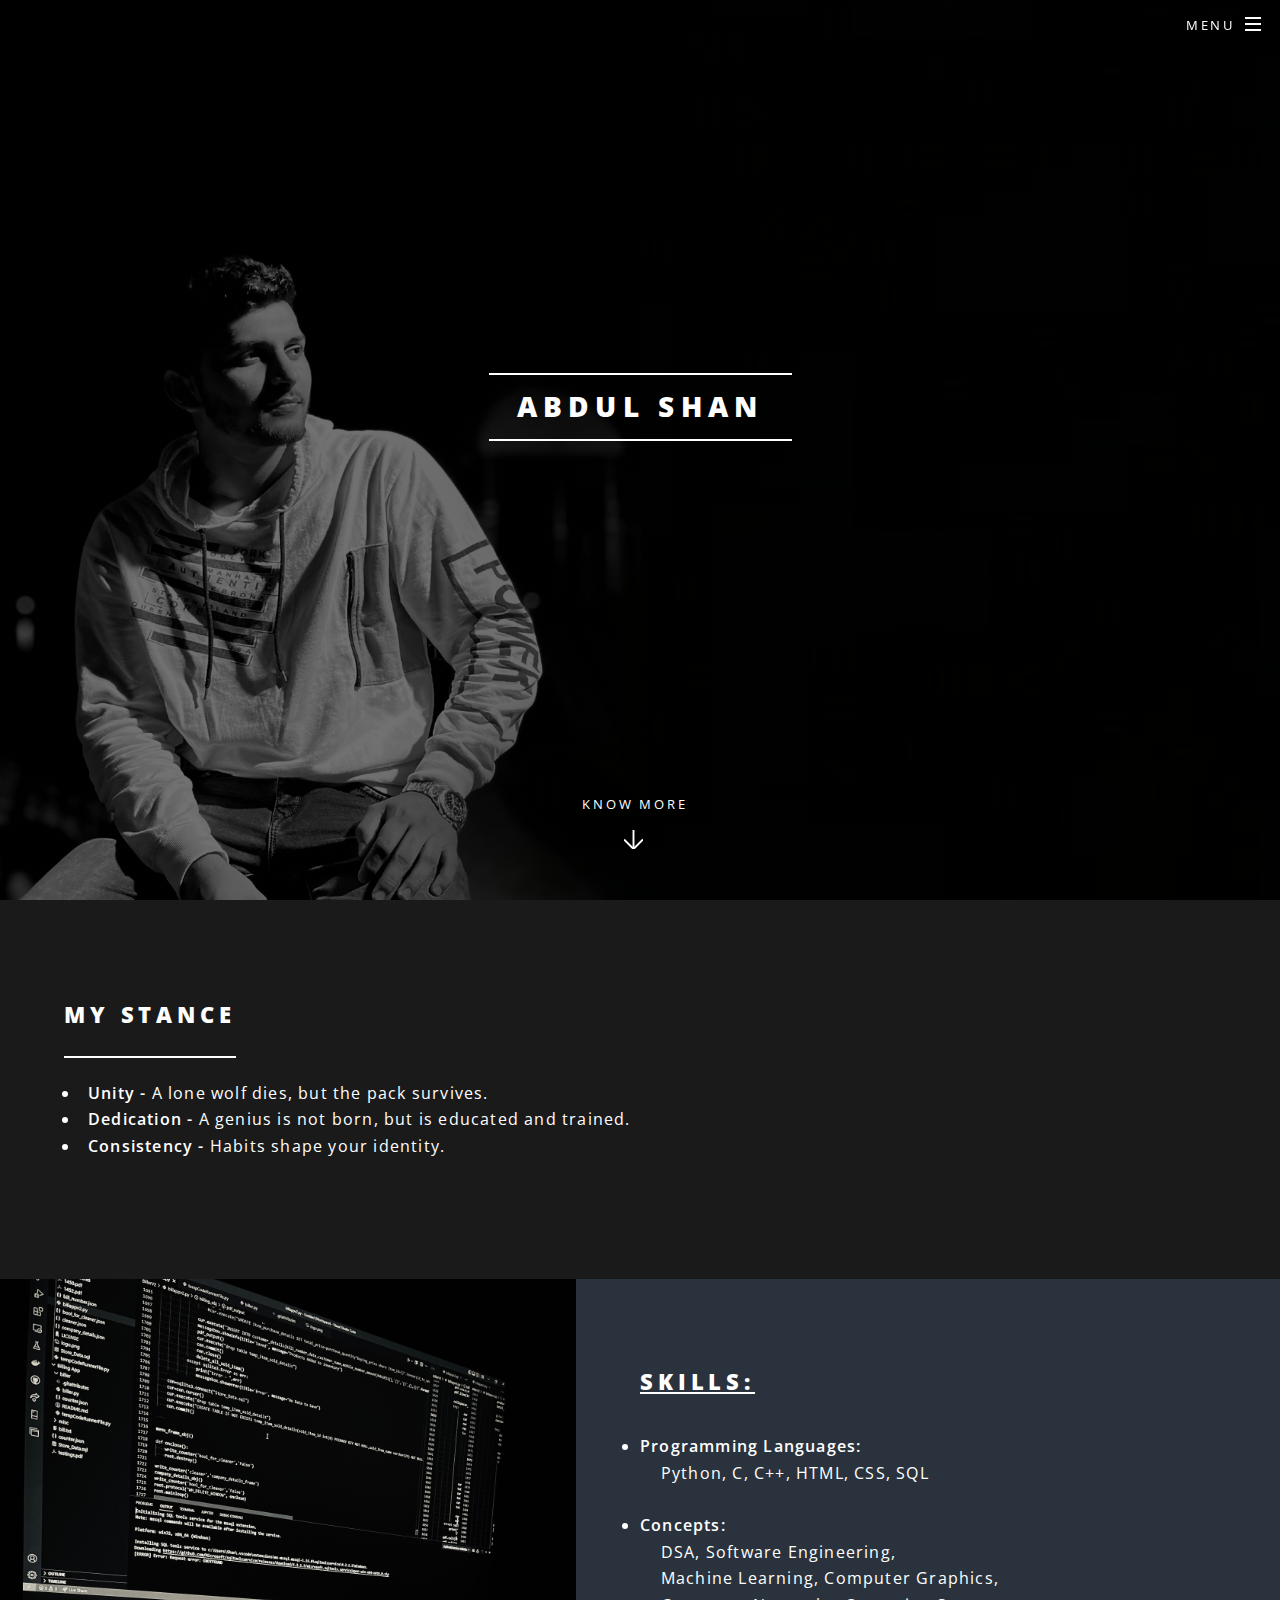
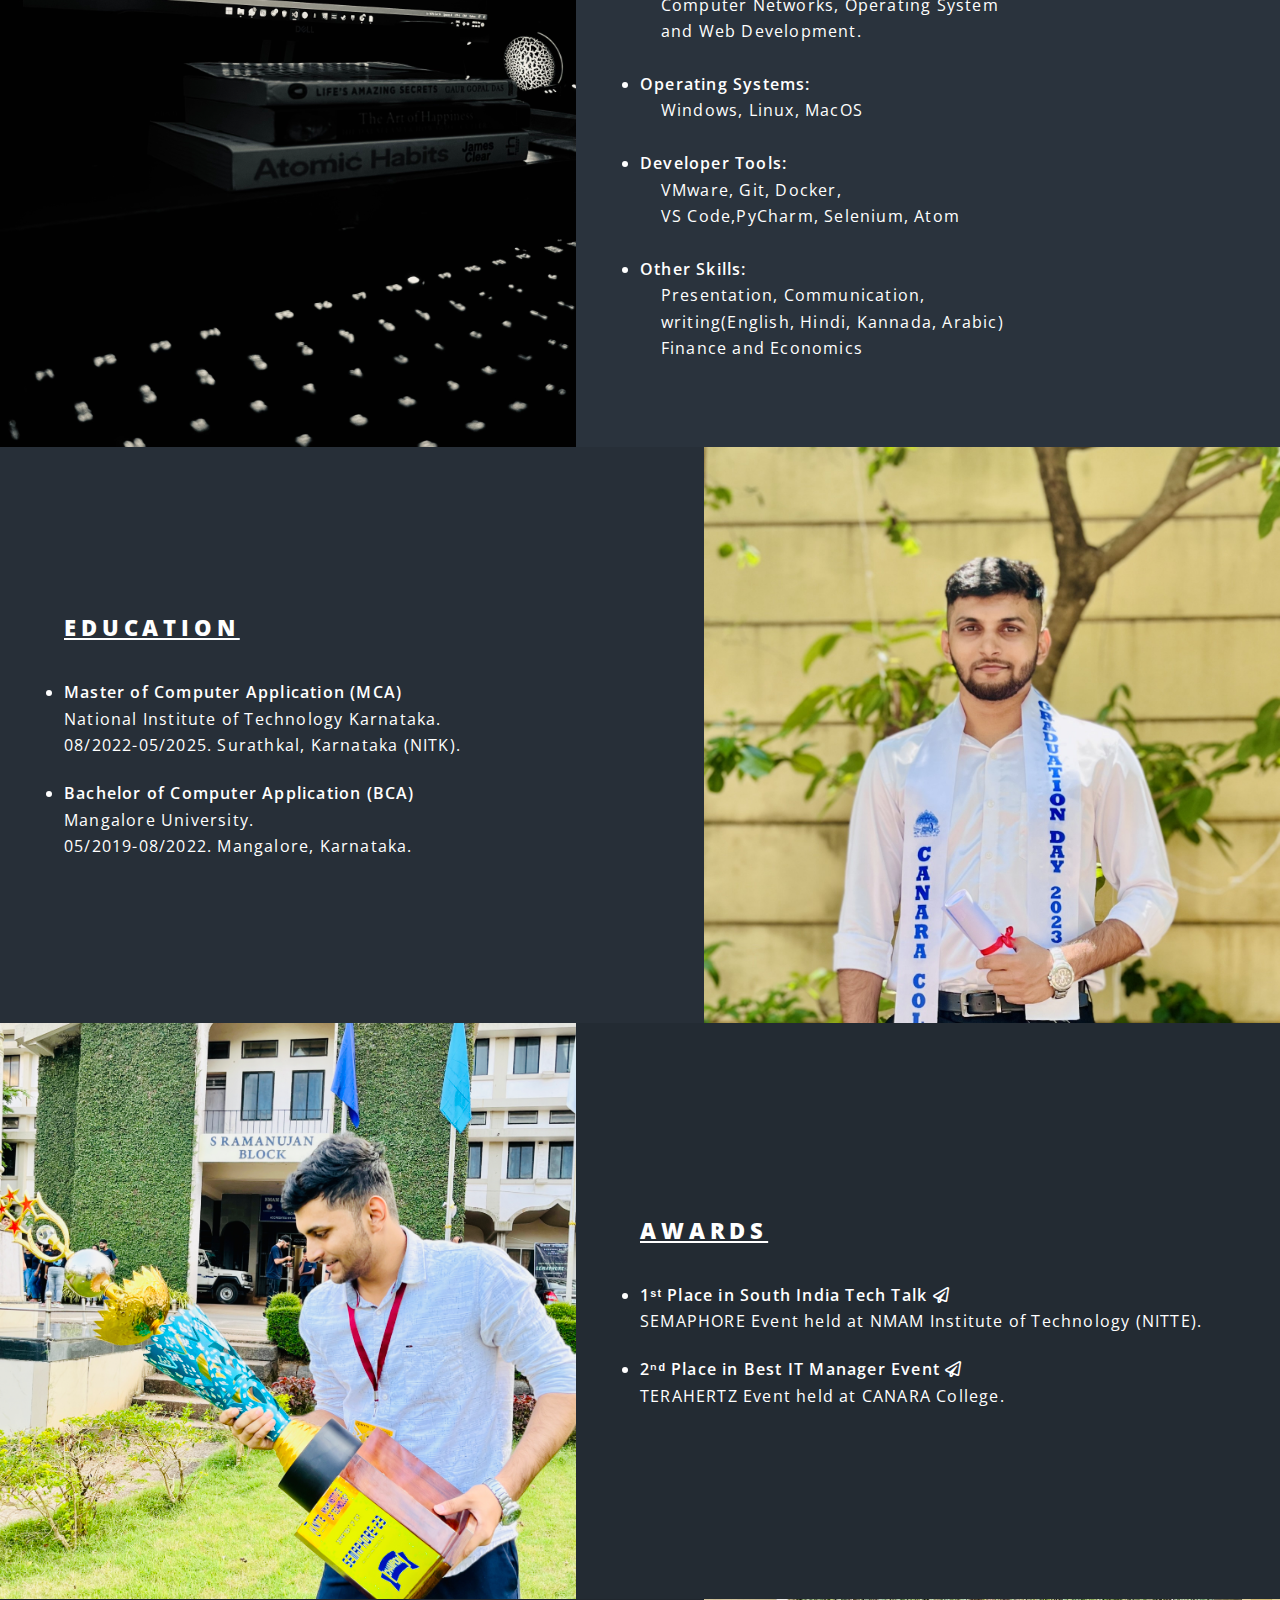
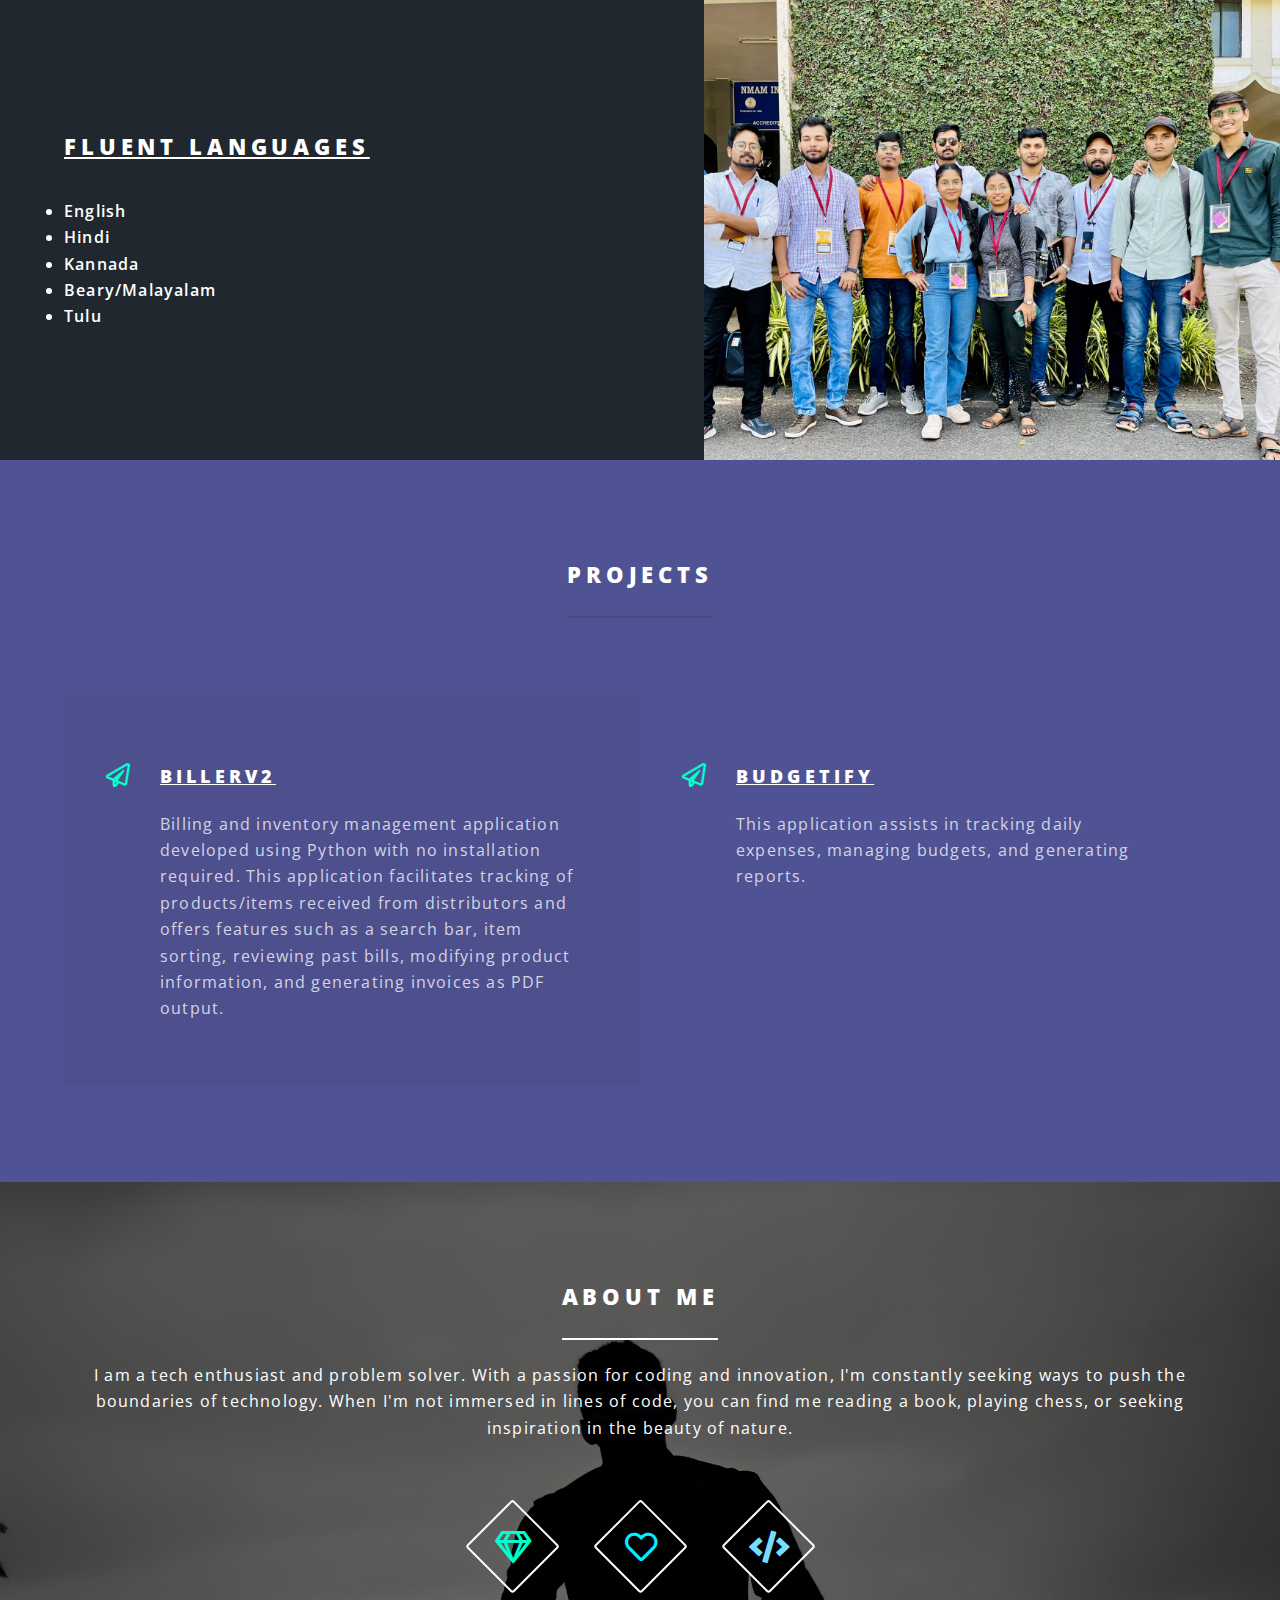
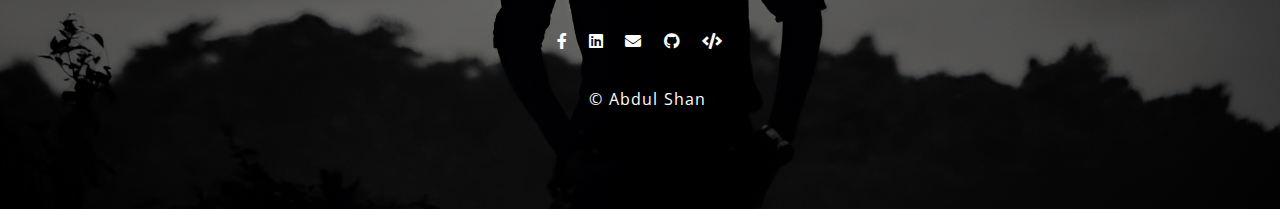
<file: index.html>
<!DOCTYPE HTML>
<html>
	<head>
		<title>Abdul Shan</title>
		<meta charset="utf-8" />
		<meta name="viewport" content="width=device-width, initial-scale=1, user-scalable=no" />
		<link rel="stylesheet" href="assets/css/main.css" />
		<noscript><link rel="stylesheet" href="assets/css/noscript.css" /></noscript>
	</head>
	<body class="landing is-preload">

			<div id="page-wrapper">

					<header id="header" class="alt">
						<h1><a href="index.html">Abdul Shan</a></h1>
						<nav id="nav">
							<ul>
								<li class="special">
									<a href="#menu" class="menuToggle"><span>Menu</span></a>
									<div id="menu">
										<ul>
											<li><a href="index.html">Home</a></li>
											<li><a href="https://medium.com/@shan-aks">Blogs</a></li>
											<li><a href="GameFolder/game.html">Testing module</a></li>

										</ul>
									</div>
								</li>
							</ul>
						</nav>
					</header>

				<!-- Banner -->
					<section id="banner">
						<div class="inner">
							<h2>Abdul Shan</h2>
							<p>
								<span class="fade-in">Design</span>
								<span class="fade-in">Develop</span>
								<span class="fade-in"><u><a href="http://www.github.com/abdulshan">Deploy</a><a href="http://www.github.com/abdulshan" class="icon fa-paper-plane"></u></a></span>
							
							</p>
						</div>
						<a href="#one" class="more scrolly">Know More</a>
					</section>
				
					<section id="one" class="wrapper style1 leftcontent">
						<div class="inner">
							<header class="major ">
								<h2>My stance</h2><br/>
								<ul>
									<li><b>Unity - </b> A lone wolf dies, but the pack survives.</li>
									<li><b>Dedication - </b> A genius is not born, but is educated and trained.</li>
									<li><b>Consistency - </b> Habits shape your identity.</li>
								</ul>
							</header>
						</div>
					</section>
					


				<!-- Skills/Education/Projects -->
					<section id="two" class="wrapper alt style2">
						<section class="spotlight">
							<div class="image"><img src="images/pic01.jpg" alt="" /></div><div class="content">
								<h2><u>Skills:</u></h2>
								<p>
									<li><b>Programming Languages:</b></li>
										&nbsp&nbsp&nbsp&nbspPython, C, C++, HTML, CSS, SQL<br><br>
									<li><b>Concepts:</b></li>
										&nbsp&nbsp&nbsp&nbspDSA, Software Engineering,<br>
										&nbsp&nbsp&nbsp&nbspMachine Learning, Computer Graphics,<br>
										&nbsp&nbsp&nbsp&nbspComputer Networks, Operating System<br>
										&nbsp&nbsp&nbsp&nbspand Web Development.<br><br>
									<li><b>Operating Systems:</b></li>
										&nbsp&nbsp&nbsp&nbspWindows, Linux, MacOS<br><br>
									<li><b>Developer Tools:</b></li>
										&nbsp&nbsp&nbsp&nbspVMware, Git, Docker,<br>
										&nbsp&nbsp&nbsp&nbspVS Code,PyCharm, Selenium, Atom<br><br>
									<li><b>Other Skills:</b></li>
										&nbsp&nbsp&nbsp&nbspPresentation, Communication,<br>
										&nbsp&nbsp&nbsp&nbspwriting(English, Hindi, Kannada, Arabic)<br>
										&nbsp&nbsp&nbsp&nbspFinance and Economics<br>
								</p>
							</div>
						</section>

						<section class="spotlight">
							<div class="image"><img src="images/pic03.jpg" alt="" /></div><div class="content">
								<h2><u>Education</u></h2>
								<p><li><b>Master of Computer Application (MCA)</b></li>National Institute of Technology Karnataka.<br> 08/2022-05/2025.
									Surathkal, Karnataka (NITK).<h2></h2>
									<li><b>Bachelor of Computer Application (BCA)</b>&nbsp;</li>Mangalore University.<br>05/2019-08/2022.
									 Mangalore, Karnataka.
								
								
								</p>
							</div>
						</section>

						<section class="spotlight">
							<div class="image"><img src="images/pic02.jpg" alt="" /></div><div class="content">
								<h2><u>Awards</u></h2>
								<p>
									<li><a href="images/tech_talk.jpg"><b>1ˢᵗ Place in South India Tech Talk</b>&nbsp;</a><a href="images/tech_talk.jpg" class="icon fa-paper-plane"></a></li>
										SEMAPHORE Event held at NMAM Institute of Technology (NITTE).
										<h2></h2>
									<li><a href="images/IT_manager.jpg"><b>2ⁿᵈ Place in Best IT Manager Event</b>&nbsp;</a><a href="images/IT_manager.jpg" class="icon fa-paper-plane"></a></li>
										TERAHERTZ Event held at CANARA College.
										
									
								</p>
							</div>
						</section>

						<section class="spotlight">
							<div class="image"><img src="images/pic04.jpg" alt="" /></div><div class="content">
								<h2><u>Fluent Languages</u></h2>
								<p>
									<li><b>English</b></li>
									<li><b>Hindi</b></li>
									<li><b>Kannada</b></li>
									<li><b>Beary/Malayalam</b></li>
									<li><b>Tulu</b></li>
								</p>
							</div>
						</section>
					</section>

					

				<!-- Three -->
					<section id="three" class="wrapper style3 special">
						<div class="inner">
							<header class="major">
								<h2>PROJECTS</h2>
								</header>
							<ul class="features">
									<li class="icon fa-paper-plane"><a href="https://github.com/AbdulShan/BillerV2">
									<h3><u>BillerV2</u></h3></a>
									<p>Billing and inventory management application developed using Python with no installation required. This application
										facilitates tracking of products/items received from distributors and offers features such as a search bar, item sorting,
										reviewing past bills, modifying product information, and generating invoices as PDF output.</p>
								</li>
								<a href="https://github.com/AbdulShan/Budget-App">
									<li class="icon fa-paper-plane">
									<h3><u>Budgetify</u></h3></a>
									<p>This application assists in tracking daily expenses, managing budgets, and generating reports.</p>
								</li>
							</ul>
						</div>
					</section>

					<!-- One -->
					<section id="one" class="wrapper styleabout special">
						<div class="inner">
							<header class="major">
								<h2>About Me</h2>
								<p>I am a tech enthusiast and problem solver. With a passion for coding and innovation, I'm constantly seeking ways to push the boundaries of technology. When I'm not immersed in lines of code, you can find me reading a book, playing chess, or seeking inspiration in the beauty of nature.</p>
							</header>
							<ul class="icons major">
								<li><span class="icon fa-gem major style1"><span class="label">Lorem</span></span></li>
								<li><span class="icon fa-heart major style2"><span class="label">Ipsum</span></span></li>
								<li><span class="icon solid fa-code major style3"><span class="label">Dolor</span></span></li>
							</ul>
						</div>
				

				<!-- Footer -->
						<footer id="">
							<ul class="icons">
								<li><a href="https://www.facebook.com/profile.php?id=100076599727883&mibextid=LQQJ4d" class="icon brands fa-facebook-f"><span class="label">Facebook</span></a></li>
								<li><a href="https://www.linkedin.com/in/abdul-shan-18a2871a1/" class="icon brands fa-linkedin"><span class="label">LinkedIn</span></a></li>
								<li><a href="mailto:amshanaks313@gmail.com" class="icon solid fa-envelope"><span class="label">Email</span></a></li>
								<li><a href="http://www.github.com/abdulshan" class="icon brands fa-github"><span class="label">github</span></a></li>
								<li><a href="https://leetcode.com/amshanaks313/" class="icon solid fa-code"><span class="label">Email</span></a></li>
							</ul>
							<ul class="copyright">
								&copy; Abdul Shan
							</ul>
						</footer>
					</section>

			</div>
			

		<!-- Scripts -->
			<script src="assets/js/jquery.min.js"></script>
			<script src="assets/js/jquery.scrollex.min.js"></script>
			<script src="assets/js/jquery.scrolly.min.js"></script>
			<script src="assets/js/browser.min.js"></script>
			<script src="assets/js/breakpoints.min.js"></script>
			<script src="assets/js/util.js"></script>
			<script src="assets/js/main.js"></script>

	</body>
</html>
</file>
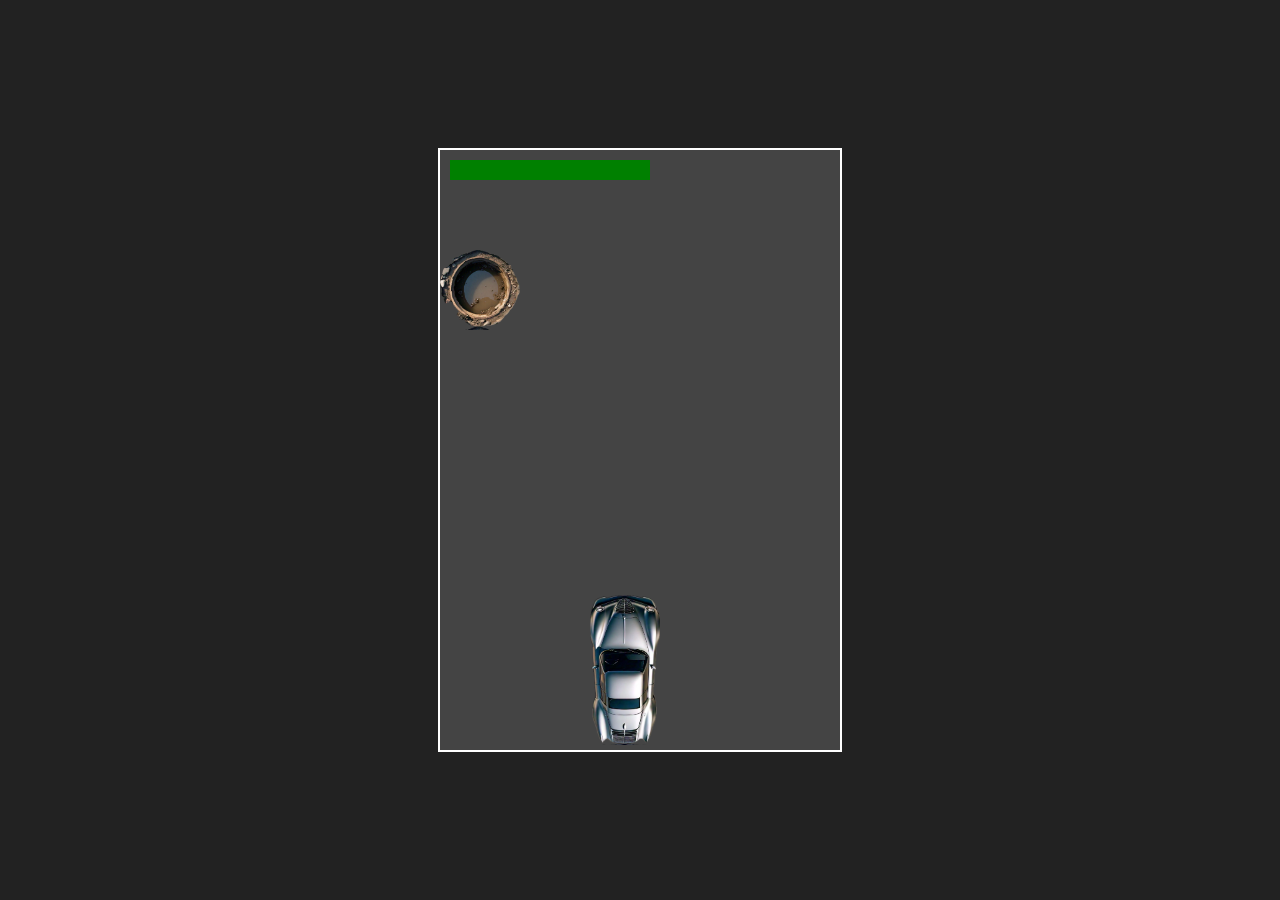
<file: GameFolder/game.html>
<!DOCTYPE html>
<html lang="en">
<head>
    <meta charset="UTF-8">
    <meta name="viewport" content="width=device-width, initial-scale=1.0">
    <title>Car Racing Game</title>
    <link rel="stylesheet" href="style.css">
</head>
<body>
    <div class="game-container">
        <div id="car"></div>
        <div id="pothole"></div>
        <div id="health-bar">
            <div id="health"></div>
        </div>
        <div id="game-over">Game Over!</div>
    </div>
    <script src="script.js"></script>
</body>
</html>
</file>
<file: assets/css/noscript.css>
body.is-preload #banner h2 {
		-moz-transform: none;
		-webkit-transform: none;
		-ms-transform: none;
		transform: none;
		opacity: 1;
	}

		body.is-preload #banner h2:before, body.is-preload #banner h2:after {
			width: 100%;
		}

	body.is-preload #banner .more {
		-moz-transform: none;
		-webkit-transform: none;
		-ms-transform: none;
		transform: none;
		opacity: 1;
	}

	body.is-preload #banner:after {
		opacity: 0;
	}
</file>
<file: GameFolder/style.css>
body {
    display: flex;
    justify-content: center;
    align-items: center;
    height: 100vh;
    margin: 0;
    background-color: #222;
}

.game-container {
    position: relative;
    width: 400px;
    height: 600px;
    background-color: #444;
    overflow: hidden;
    border: 2px solid #fff;
}

#car {
    position: absolute;
    bottom: 5px;
    left: 150px;
    width: 70px;
    height: 150px;
    background-image: url('car.png');
    background-size: 70px;
    transition: left 0.3s ease;
}

#pothole {
    position: absolute;
    top: -40px;
    width: 80px;
    height: 80px;
    background-size: 80px;
    background-image: url('pothole.png');
    transition: top 0.3s ease;
}


#health-bar {
    position: absolute;
    top: 10px;
    left: 10px;
    width: 200px;
    height: 20px;
    background-color: grey;
}

#health {
    width: 100%;
    height: 100%;
    background-color: green;
}

#game-over {
    display: none;
    position: absolute;
    top: 50%;
    left: 50%;
    transform: translate(-50%, -50%);
    color: red;
    font-size: 36px;
}
</file>
<file: assets/css/main.css>
@import url(fontawesome-all.min.css);
@import url("https://fonts.googleapis.com/css?family=Open+Sans:400,400italic,600,600italic,800,800italic");

html, body, div, span, h1, h2, h3, p, a, img, b, u, ul, li, footer, header, nav, section {
	margin: 0;
	padding: 0;
	border: 0;
	font-size: 100%;
	font: inherit;
	vertical-align: baseline;}

footer, header, nav, section {
	display: block;}

body {
	line-height: 1;
}

ul {
	list-style: none;
}

body {
	-webkit-text-size-adjust: none;
}



	@-ms-viewport {
		width: device-width;
	}

	html {
		box-sizing: border-box;
	}

	*, *:before, *:after {
		box-sizing: inherit;
	}

	body {
		background: #2e3842;
	}

		body.is-preload *, body.is-preload *:before, body.is-preload *:after {
			-moz-animation: none !important;
			-webkit-animation: none !important;
			-ms-animation: none !important;
			animation: none !important;
			-moz-transition: none !important;
			-webkit-transition: none !important;
			-ms-transition: none !important;
			transition: none !important;
		}

	body {
		color: #fff;
		font-family: "Open Sans", Helvetica, sans-serif;
		font-size: 15pt;
		font-weight: 400;
		letter-spacing: 0.075em;
		line-height: 1.65em;
	}

		@media screen and (max-width: 1680px) {

			body {
				font-size: 13pt;
			}

		}

		@media screen and (max-width: 1280px) {

			body {
				font-size: 12pt;
			}

		}

		@media screen and (max-width: 736px) {

			body {
				font-size: 11pt;
				letter-spacing: 0.0375em;
			}

		}

	a {
		-moz-transition: color 0.2s ease, border-bottom-color 0.2s ease;
		-webkit-transition: color 0.2s ease, border-bottom-color 0.2s ease;
		-ms-transition: color 0.2s ease, border-bottom-color 0.2s ease;
		transition: color 0.2s ease, border-bottom-color 0.2s ease;
		border-bottom: dotted 1px;
		color: inherit;
		text-decoration: none;
	}

		a:hover {
			border-bottom-color: transparent;
			
		}

	b {
		color: #fff;
		font-weight: 600;
	}

	p {
		margin: 0 0 2em 0;
	}

	h1, h2, h3 {
		color: #fff;
		font-weight: 800;
		letter-spacing: 0.225em;
		line-height: 1em;
		margin: 0 0 1em 0;
		text-transform: uppercase;
	}

		h1 a {
			color: inherit;
			text-decoration: none;
		}

	h2 {
		font-size: 1.35em;
		line-height: 1.75em;
	}

		@media screen and (max-width: 736px) {

			h2 {
				font-size: 1.1em;
				line-height: 1.65em;
			}

		}

	h3 {
		font-size: 1.15em;
		line-height: 1.75em;
	}

		@media screen and (max-width: 736px) {

			h3 {
				font-size: 1em;
				line-height: 1.65em;
			}

		}



	section.special {
		text-align:center;
	}



	header p {
		color: rgba(255, 255, 255, 0.5);
		position: relative;
		top: -0.25em;
	}

	header.major {
		margin: 0 0 3.5em 0;
	}

		header.major h2 {
			border-bottom: solid 2px #fff;
			display: inline-block;
			padding-bottom: 1em;
			position: relative;
		}

			header.major h2:after {
				content: '';
				display: block;
				height: 1px;
			}

		header.major p {
			color: #fff;
			top: 0;
		}

		@media screen and (max-width: 736px) {

			header.major {
				margin: 0 0 2em 0;
			}

		}

	@media screen and (max-width: 980px) {

		header br {
			display: none;
		}

	}

	::-webkit-input-placeholder {
		color: rgba(255, 255, 255, 0.5) !important;
		opacity: 1.0;
	}

	:-moz-placeholder {
		color: rgba(255, 255, 255, 0.5) !important;
		opacity: 1.0;
	}

	::-moz-placeholder {
		color: rgba(255, 255, 255, 0.5) !important;
		opacity: 1.0;
	}

	:-ms-input-placeholder {
		color: rgba(255, 255, 255, 0.5) !important;
		opacity: 1.0;
	}



	.icon {
		text-decoration: none;
		border-bottom: none;
		position: relative;
	}

		.icon:before {
			-moz-osx-font-smoothing: grayscale;
			-webkit-font-smoothing: antialiased;
			display: inline-block;
			font-style: normal;
			font-variant: normal;
			text-rendering: auto;
			line-height: 1;
			text-transform: none !important;
			font-family: 'Font Awesome 5 Free';
			font-weight: 400;
		}

		.icon > .label {
			display: none;
		}

		.icon:before {
			line-height: inherit;
		}

		.icon.solid:before {
			font-weight: 900;
		}

		.icon.brands:before {
			font-family: 'Font Awesome 5 Brands';
		}

		.icon.major {
			-moz-transform: rotate(-45deg);
			-webkit-transform: rotate(-45deg);
			-ms-transform: rotate(-45deg);
			transform: rotate(-45deg);
			border-radius: 3px;
			border: solid 2px #fff;
			display: inline-block;
			font-size: 1.35em;
			height: calc(3em + 2px);
			line-height: 3em;
			text-align: center;
			width: calc(3em + 2px);
		}

			.icon.major:before {
				-moz-transform: rotate(45deg);
				-webkit-transform: rotate(45deg);
				-ms-transform: rotate(45deg);
				transform: rotate(45deg);
				display: inline-block;
				font-size: 1.5em;
			}

			@media screen and (max-width: 736px) {

				.icon.major {
					font-size: 1em;
				}

			}

		.icon.style1 {
			color: #00ffcc;
		}

		.icon.style2 {
			color: #00f0ff;
		}

		.icon.style3 {
			color: #76ddff;
		}



	.image {
		border-radius: 3px;
		border: 0;
		display: inline-block;
		position: relative;
	}

		.image img {
			border-radius: 3px;
			display: block;
		}

	ul {
		list-style: disc;
		margin: 0 0 2em 0;
		padding-left: 1em;
	}

		ul li {
			padding-left: 0.5em;
		}



	ul.icons {
		cursor: default;
		list-style: none;
		padding-left: 0;
	}

		ul.icons li {
			display: inline-block;
			padding: 0 1em 0 0;
		}

			ul.icons li:last-child {
				padding-right: 0 !important;
			}

		ul.icons.major {
			padding: 1em 0;
		}

			ul.icons.major li {
				padding-right: 3.5em;
			}

				@media screen and (max-width: 736px) {

					ul.icons.major li {
						padding: 0 1em !important;
					}

				}



	.features {
		display: -moz-flex;
		display: -webkit-flex;
		display: -ms-flex;
		display: flex;
		-moz-flex-wrap: wrap;
		-webkit-flex-wrap: wrap;
		-ms-flex-wrap: wrap;
		flex-wrap: wrap;
		-moz-justify-content: center;
		-webkit-justify-content: center;
		-ms-justify-content: center;
		justify-content: center;
		list-style: none;
		padding: 0;
		width: 100%;
	}

		.features li {
			padding: 4em 4em 2em 6em ;
			display: block;
			position: relative;
			text-align: left;
			width: 50%;
		}

			.features li:nth-child(1) {
				background-color: rgba(0, 0, 0, 0.035);
			}

			.features li:nth-child(2) {
				background-color: rgba(0, 0, 0, 0.07);
			}

			.features li:nth-child(4) {
				background-color: rgba(0, 0, 0, 0.14);
			}

			.features li:before {
				display: block;
				color: #00ffcc;
				position: absolute;
				left: 1.75em;
				top: 2.75em;
				font-size: 1.5em;
			}

			.features li:nth-child(1) {
				border-top-left-radius: 3px;
			}

			.features li:nth-child(2) {
				border-top-right-radius: 3px;
			}

			.features li:nth-last-child(1) {
				border-bottom-right-radius: 3px;
			}

			@media screen and (max-width: 980px) {

				.features li {
					padding: 3em 2em 1em 2em ;
					text-align: center;
				}

					.features li:before {
						left: 0;
						margin: 0 0 1em 0;
						position: relative;
						top: 0;
					}

			}

			@media screen and (max-width: 736px) {

				.features li {
					padding: 3em 0 1em 0 ;
					background-color: transparent !important;
					border-top: solid 2px #fff;
					width: 100%;
				}

					.features li:first-child {
						border-top: 0;
					}

			}



	.spotlight {
		-moz-align-items: center;
		-webkit-align-items: center;
		-ms-align-items: center;
		align-items: center;
		display: -moz-flex;
		display: -webkit-flex;
		display: -ms-flex;
		display: flex;
	}

		.spotlight .image {
			-moz-order: 1;
			-webkit-order: 1;
			-ms-order: 1;
			order: 1;
			border-radius: 0;
			width: 40%;
		}

			.spotlight .image img {
				border-radius: 0;
				width: 100%;
			}

		.spotlight .content {
			padding: 2em 4em 0.1em 4em ;
			-moz-order: 2;
			-webkit-order: 2;
			-ms-order: 2;
			order: 2;
			max-width: 48em;
			width: 60%;
		}

		.spotlight:nth-child(2n) {
			-moz-flex-direction: row-reverse;
			-webkit-flex-direction: row-reverse;
			-ms-flex-direction: row-reverse;
			flex-direction: row-reverse;
		}

		.spotlight:nth-child(1) {
			background-color: rgba(0, 0, 0, 0.075);
		}

		.spotlight:nth-child(2) {
			background-color: rgba(0, 0, 0, 0.15);
		}

		.spotlight:nth-child(3) {
			background-color: rgba(0, 0, 0, 0.225);
		}

		.spotlight:nth-child(4) {
			background-color: rgba(0, 0, 0, 0.3);
		}

		.spotlight:nth-child(5) {
			background-color: rgba(0, 0, 0, 0.375);
		}

		@media screen and (max-width: 1280px) {

			.spotlight .image {
				width: 45%;
			}

			.spotlight .content {
				width: 55%;
			}

		}

		@media screen and (max-width: 980px) {

			.spotlight {
				display: block;
			}

				

				.spotlight .image {
					width: 100%;
				}

				.spotlight .content {
					padding: 4em 3em 2em 3em ;
					max-width: none;
					text-align: left;
					width: 100%;
				}

		}

		@media screen and (max-width: 736px) {

			.spotlight .content {
				padding: 3em 2em 1em 2em ;
			}

		}



	.wrapper {
		padding: 6em 0 4em 0 ;
	}

		.wrapper > .inner {
			width: 60em;
			margin: 0 auto;
		}

			@media screen and (max-width: 1280px) {

				.wrapper > .inner {
					width: 90%;
				}

			}

			@media screen and (max-width: 980px) {

				.wrapper > .inner {
					width: 100%;
				}

			}

		.wrapper.alt {
			padding: 0;
		}

		.wrapper.style1 {
			background-color: #1a1a1a;
			color: white;
		}

			.wrapper.style1 b {
				color: #ffffff;
			}

			.wrapper.style1 h2 {
				color: #ffffff;
			}

			.wrapper.style1 header.major h2 {
				border-color: rgba(255, 255, 255);
			}

			.wrapper.style1 ::-webkit-input-placeholder {
				color: #a6e0db !important;
			}

			.wrapper.style1 :-moz-placeholder {
				color: #a6e0db !important;
			}

			.wrapper.style1 ::-moz-placeholder {
				color: #a6e0db !important;
			}

			.wrapper.style1 :-ms-input-placeholder {
				color: #a6e0db !important;
			}

		.wrapper.style2 {
			background-color: #2e3842;
		}

		.wrapper.style3 {
			background-color: #505393;
			color: #d3d4e4;
		}

			.wrapper.style3 h2, .wrapper.style3 h3 {
				color: #ffffff;
			}

			.wrapper.style3 header.major h2 {
				border-color: rgba(0, 0, 0, 0.125);
			}

			.wrapper.style3 ::-webkit-input-placeholder {
				color: #b9bad4 !important;
			}

			.wrapper.style3 :-moz-placeholder {
				color: #b9bad4 !important;
			}

			.wrapper.style3 ::-moz-placeholder {
				color: #b9bad4 !important;
			}

			.wrapper.style3 :-ms-input-placeholder {
				color: #b9bad4 !important;
			}

			@media screen and (max-width: 736px) {

				.wrapper.style3 .features li {
					border-top-color: rgba(0, 0, 0, 0.125);
				}

			}

		@media screen and (max-width: 980px) {

			.wrapper {
				padding: 4em 3em 2em 3em ;
			}

		}

		@media screen and (max-width: 736px) {

			.wrapper {
				padding: 3em 2em 1em 2em ;
			}

		}



	#page-wrapper {
		-moz-transition: opacity 0.5s ease;
		-webkit-transition: opacity 0.5s ease;
		-ms-transition: opacity 0.5s ease;
		transition: opacity 0.5s ease;
		opacity: 1;
		padding-top: 3em;
	}

		#page-wrapper:before {
			background: rgba(0, 0, 0, 0);
			content: '';
			display: block;
			display: none;
			height: 100%;
			left: 0;
			position: fixed;
			top: 0;
			width: 100%;
			z-index: 10001;
		}

	#menu {
		-moz-transform: translateX(20em);
		-webkit-transform: translateX(20em);
		-ms-transform: translateX(20em);
		transform: translateX(20em);
		-moz-transition: -moz-transform 0.5s ease;
		-webkit-transition: -webkit-transform 0.5s ease;
		-ms-transition: -ms-transform 0.5s ease;
		transition: transform 0.5s ease;
		-webkit-overflow-scrolling: touch;
		background: #1a1a1a;
		color: #ffffff;
		height: 100%;
		max-width: 80%;
		overflow-y: auto;
		padding: 3em 2em;
		position: fixed;
		right: 0;
		top: 0;
		width: 20em;
		z-index: 10002;
	}

		#menu ul {
			list-style: none;
			padding: 0;
		}

			#menu ul > li {
				border-top: solid 1px rgba(0, 0, 0, 0.125);
				margin: 0.5em 0 0 0;
				padding: 0.5em 0 0 0;
			}

				#menu ul > li:first-child {
					border-top: 0 !important;
					margin-top: 0 !important;
					padding-top: 0 !important;
				}

				#menu ul > li > a {
					border: 0;
					color: inherit;
					display: block;
					font-size: 0.8em;
					letter-spacing: 0.225em;
					outline: 0;
					text-decoration: none;
					text-transform: uppercase;
				}

					@media screen and (max-width: 736px) {

						#menu ul > li > a {
							line-height: 3em;
						}

					}

		@media screen and (max-width: 736px) {

			#menu {
				padding: 3em 1.5em;
			}

		}



	#header {
		-moz-transition: background-color 0.2s ease;
		-webkit-transition: background-color 0.2s ease;
		-ms-transition: background-color 0.2s ease;
		transition: background-color 0.2s ease;
		background: #2e3842;
		height: 3em;
		left: 0;
		line-height: 3em;
		position: fixed;
		top: 0;
		width: 100%;
		z-index: 10000;
	}

		#header h1 {
			-moz-transition: opacity 0.2s ease;
			-webkit-transition: opacity 0.2s ease;
			-ms-transition: opacity 0.2s ease;
			transition: opacity 0.2s ease;
			height: inherit;
			left: 1.25em;
			line-height: inherit;
			position: absolute;
			top: 0;
		}

			#header h1 a {
				border: 0;
				display: block;
				height: inherit;
				line-height: inherit;
			}

				@media screen and (max-width: 736px) {

					#header h1 a {
						font-size: 0.8em;
					}

				}

		#header nav {
			height: inherit;
			line-height: inherit;
			position: absolute;
			right: 0;
			top: 0;
		}

			#header nav > ul {
				list-style: none;
				margin: 0;
				padding: 0;
				white-space: nowrap;
			}

				#header nav > ul > li {
					display: inline-block;
					padding: 0;
				}

					#header nav > ul > li > a {
						border: 0;
						color: #fff;
						display: block;
						font-size: 0.8em;
						letter-spacing: 0.225em;
						padding: 0 1.5em;
						text-transform: uppercase;
					}

						#header nav > ul > li > a.menuToggle {
							outline: 0;
							position: relative;
						}

							#header nav > ul > li > a.menuToggle:after {
								background-image: url("images/bars.svg");
								background-position: right center;
								background-repeat: no-repeat;
								content: '';
								display: inline-block;
								height: 3.75em;
								vertical-align: top;
								width: 2em;
							}

							@media screen and (max-width: 736px) {

								#header nav > ul > li > a.menuToggle {
									padding: 0 1.5em;
								}

									#header nav > ul > li > a.menuToggle span {
										display: none;
									}

							}

						@media screen and (max-width: 736px) {

							#header nav > ul > li > a {
								padding: 0 0 0 1.5em;
							}

						}

					#header nav > ul > li:first-child {
						margin-left: 0;
					}

		#header.alt {
			background: transparent;
		}

			#header.alt h1 {
				pointer-events: none;
				opacity: 0;
			}



	#banner {
		display: -moz-flex;
		display: -webkit-flex;
		display: -ms-flex;
		display: flex;
		-moz-flex-direction: column;
		-webkit-flex-direction: column;
		-ms-flex-direction: column;
		flex-direction: column;
		-moz-justify-content: center;
		-webkit-justify-content: center;
		-ms-justify-content: center;
		justify-content: center;
		cursor: default;
		height: 100vh;
		min-height: 35em;
		overflow: hidden;
		position: relative;
		text-align: center;
	}

		#banner h2 {
			-moz-transform: scale(1);
			-webkit-transform: scale(1);
			-ms-transform: scale(1);
			transform: scale(1);
			-moz-transition: -moz-transform 0.5s ease, opacity 0.5s ease;
			-webkit-transition: -webkit-transform 0.5s ease, opacity 0.5s ease;
			-ms-transition: -ms-transform 0.5s ease, opacity 0.5s ease;
			transition: transform 0.5s ease, opacity 0.5s ease;
			display: inline-block;
			font-size: 1.75em;
			opacity: 1;
			padding: 0.35em 1em;
			position: relative;
			z-index: 1;
		}

			#banner h2:before, #banner h2:after {
				-moz-transition: width 0.85s ease;
				-webkit-transition: width 0.85s ease;
				-ms-transition: width 0.85s ease;
				transition: width 0.85s ease;
				-moz-transition-delay: 0.25s;
				-webkit-transition-delay: 0.25s;
				-ms-transition-delay: 0.25s;
				transition-delay: 0.25s;
				background: #fff;
				content: '';
				display: block;
				height: 2px;
				position: absolute;
				width: 100%;
			}

			#banner h2:before {
				top: 0;
				left: 0;
			}

			#banner h2:after {
				bottom: 0;
				right: 0;
			}

		#banner p {
			letter-spacing: 0.225em;
			text-transform: uppercase;
		}

			#banner p a {
				color: inherit;
			}

		#banner .more {
			-moz-transition: -moz-transform 0.75s ease, opacity 0.75s ease;
			-webkit-transition: -webkit-transform 0.75s ease, opacity 0.75s ease;
			-ms-transition: -ms-transform 0.75s ease, opacity 0.75s ease;
			transition: transform 0.75s ease, opacity 0.75s ease;
			-moz-transition-delay: 3.5s;
			-webkit-transition-delay: 3.5s;
			-ms-transition-delay: 3.5s;
			transition-delay: 3.5s;
			-moz-transform: translateY(0);
			-webkit-transform: translateY(0);
			-ms-transform: translateY(0);
			transform: translateY(0);
			border: none;
			bottom: 0;
			color: inherit;
			font-size: 0.8em;
			height: 8.5em;
			left: 50%;
			letter-spacing: 0.225em;
			margin-left: -8.5em;
			opacity: 1;
			outline: 0;
			padding-left: 0.225em;
			position: absolute;
			text-align: center;
			text-transform: uppercase;
			width: 16em;
			z-index: 1;
		}

			#banner .more:after {
				background-image: url("images/arrow.svg");
				background-position: center;
				background-repeat: no-repeat;
				background-size: contain;
				bottom: 4em;
				content: '';
				display: block;
				height: 1.5em;
				left: 50%;
				margin: 0 0 0 -0.75em;
				position: absolute;
				width: 1.5em;
			}

		#banner:after {
			pointer-events: none;
			-moz-transition: opacity 3s ease-in-out;
			-webkit-transition: opacity 3s ease-in-out;
			-ms-transition: opacity 3s ease-in-out;
			transition: opacity 3s ease-in-out;
			-moz-transition-delay: 1.25s;
			-webkit-transition-delay: 1.25s;
			-ms-transition-delay: 1.25s;
			transition-delay: 1.25s;
			content: '';
			background: #2e3842;
			display: block;
			width: 100%;
			height: 100%;
			position: absolute;
			left: 0;
			top: 0;
			opacity: 0;
		}

		@media screen and (max-width: 736px) {

			#banner {
				padding: 7em 3em 5em 3em ;
				min-height: 0;
				
			}

				#banner h2 {
					font-size: 1.25em;
				}

				#banner .more {
					display: none;
				}

		}

	body.is-preload #banner h2 {
		-moz-transform: scale(0.95);
		-webkit-transform: scale(0.95);
		-ms-transform: scale(0.95);
		transform: scale(0.95);
		opacity: 0;
	}

		body.is-preload #banner h2:before, body.is-preload #banner h2:after {
			width: 0;
		}

	body.is-preload #banner .more {
		-moz-transform: translateY(8.5em);
		-webkit-transform: translateY(8.5em);
		-ms-transform: translateY(8.5em);
		transform: translateY(8.5em);
		opacity: 0;
	}

	body.is-preload #banner:after {
		opacity: 1;
	}



	body.landing #page-wrapper {
		background-image: -moz-linear-gradient(top, rgba(0,0,0,0.5), rgba(0,0,0,0.5)), url("../../images/banner.jpg");
		background-image: -webkit-linear-gradient(top, rgba(0,0,0,0.5), rgba(0,0,0,0.5)), url("../../images/banner.jpg");
		background-image: -ms-linear-gradient(top, rgba(0,0,0,0.5), rgba(0,0,0,0.5)), url("../../images/banner.jpg");
		background-image: linear-gradient(top, rgba(0,0,0,0.5), rgba(0,0,0,0.5)), url("../../images/banner.jpg");
		background-attachment: fixed;
		background-position: center center;
		background-repeat: no-repeat;
		background-size: cover;
		padding-top: 0;
	}

	body.is-mobile.landing #banner,
	body.is-mobile.landing .wrapper.style4 {
		background-image: -moz-linear-gradient(top, rgba(0,0,0,0.5), rgba(0,0,0,0.5)), url("../../images/banner.jpg");
		background-image: -webkit-linear-gradient(top, rgba(0,0,0,0.5), rgba(0,0,0,0.5)), url("../../images/banner2.jpg");
		background-image: -ms-linear-gradient(top, rgba(0,0,0,0.5), rgba(0,0,0,0.5)), url("../../images/banner.jpg");
		background-image: linear-gradient(top, rgba(0,0,0,0.5), rgba(0,0,0,0.5)), url("../../images/banner.jpg");
		background-position: center center;
		background-repeat: no-repeat;
		background-size: cover;
	}

	.fade-in {
		opacity: 0;
		animation: fade-in-animation 1s ease-in-out forwards;
	  }
	  
	  @keyframes fade-in-animation {
		0% { opacity: 0; }
		100% { opacity: 1; }
	  }
	  
	  .fade-in:nth-child(1) {
		animation-delay: 2s; 
	  }
	  
	  .fade-in:nth-child(2) {
		animation-delay: 2.5s; 
	  }
	  
	  .fade-in:nth-child(3) {
		animation-delay: 3s; 
	  }
	  
	  .wrapper.styleabout {
		background-image: -moz-linear-gradient(top, rgba(0,0,0,0.5), rgba(0,0,0,0.5)), url("../../images/aboutme.jpg");
		background-image: -webkit-linear-gradient(top, rgba(0,0,0,0.5), rgba(0,0,0,0.5)), url("../../images/aboutme.jpg");
		background-image: -ms-linear-gradient(top, rgba(0,0,0,0.5), rgba(0,0,0,0.5)), url("../../images/aboutme.jpg");
		background-image: linear-gradient(top, rgba(0,0,0,0.5), rgba(0,0,0,0.5)), url("../../images/aboutme.jpg");
		background-position: center center;
		background-repeat: no-repeat;
		background-size: cover;
	}

	section.leftcontent {
		text-align:left;
	}

	a {
		border-bottom-color: transparent;
	  }


/* Menu	*/
body.is-menu-visible #menu {
    -moz-transform: translateX(0);
    -webkit-transform: translateX(0);
    -ms-transform: translateX(0);
    transform: translateX(0);
}

#menu .close {
    background-image: url(images/close.svg);
    background-position: 4.85em 1em;
    background-repeat: no-repeat;
    border: 0;
    cursor: pointer;
    display: block;
    height: 3em;
    position: absolute;
    right: 0;
    top: 0;
    width: 7em;
}
</file>
